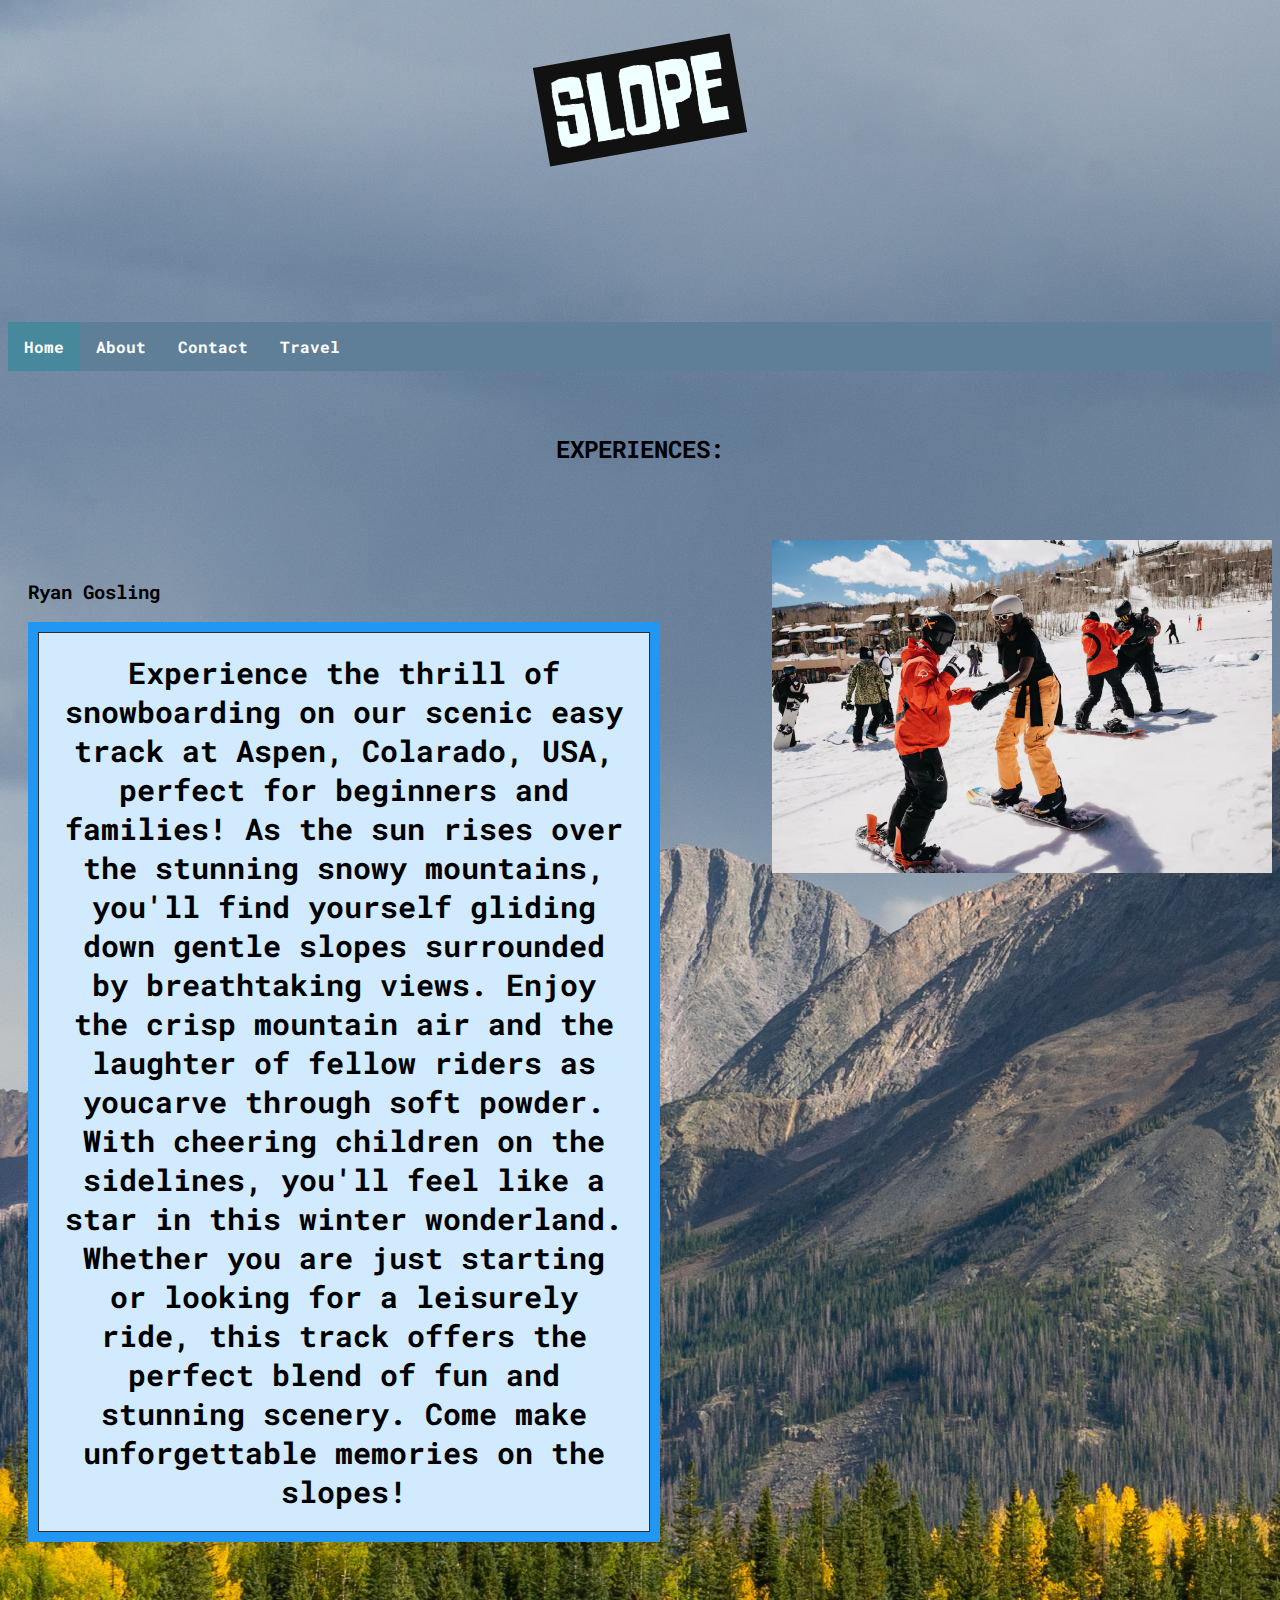
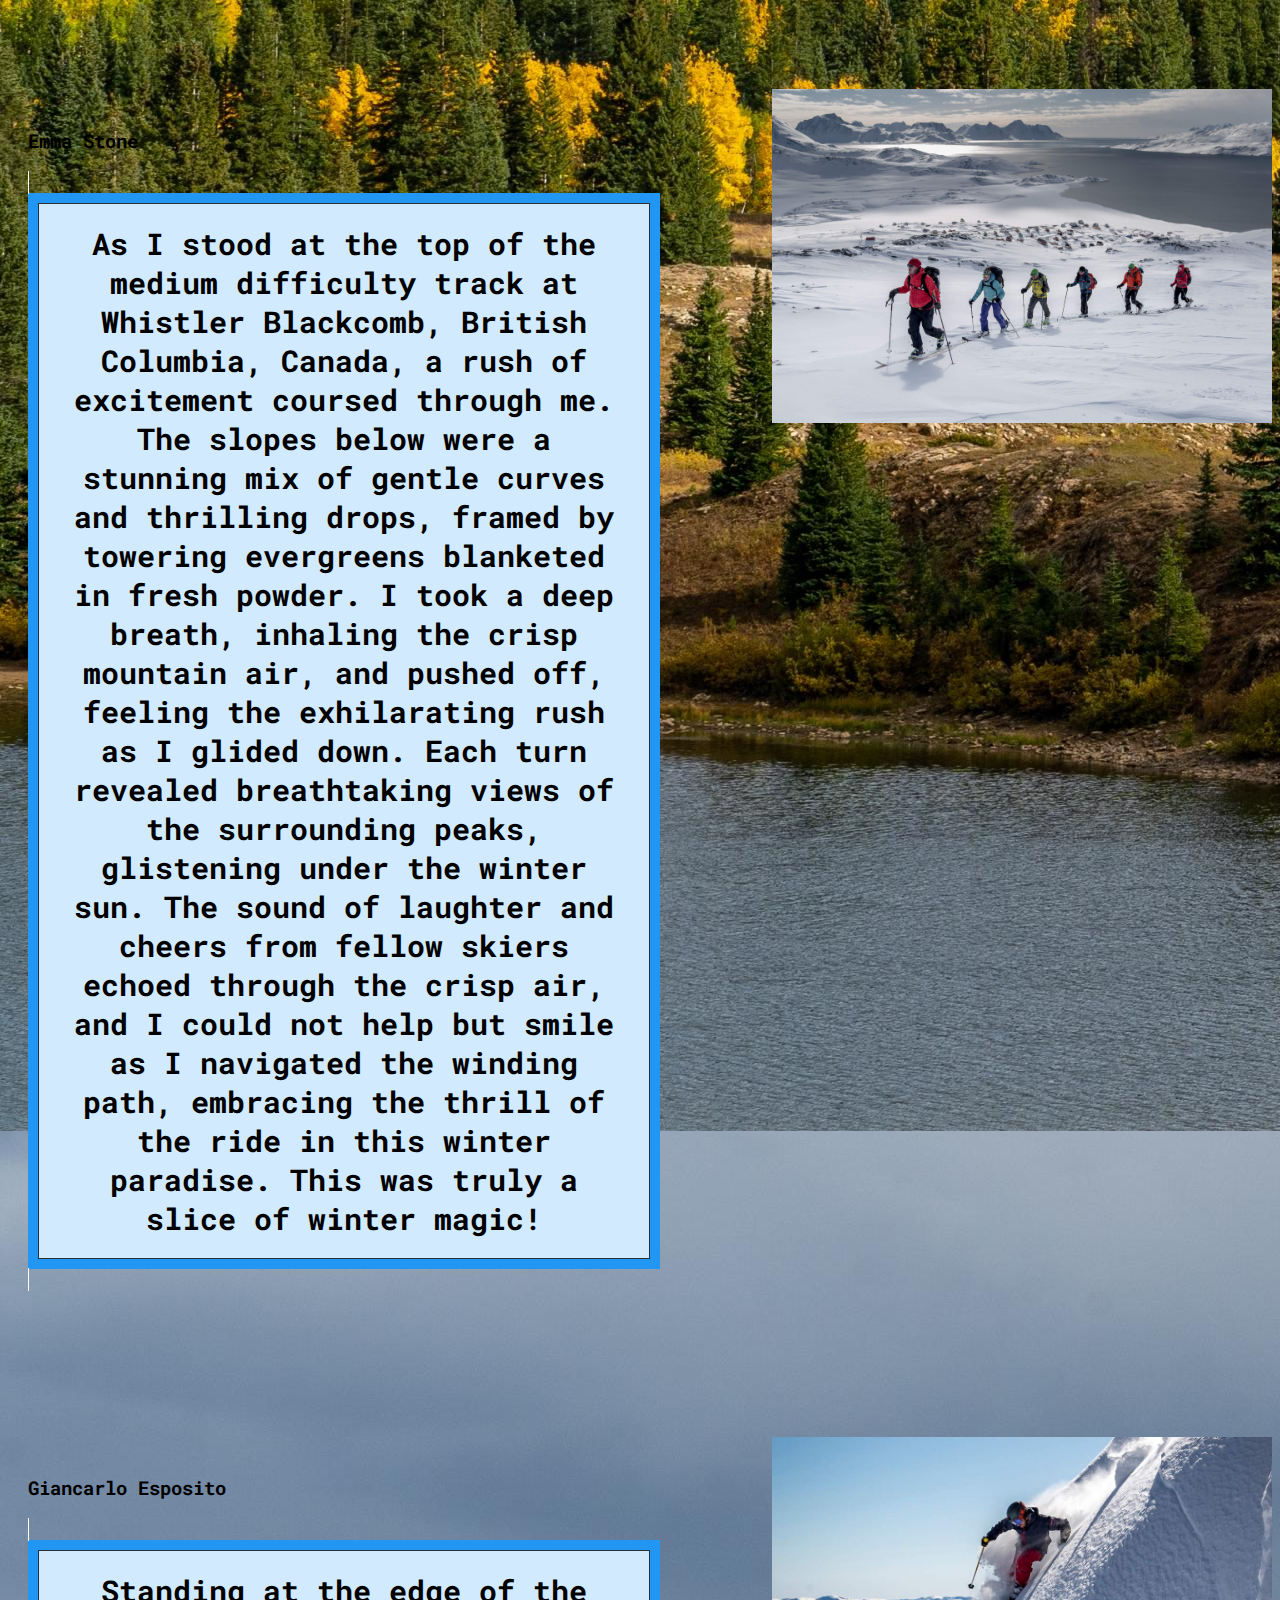
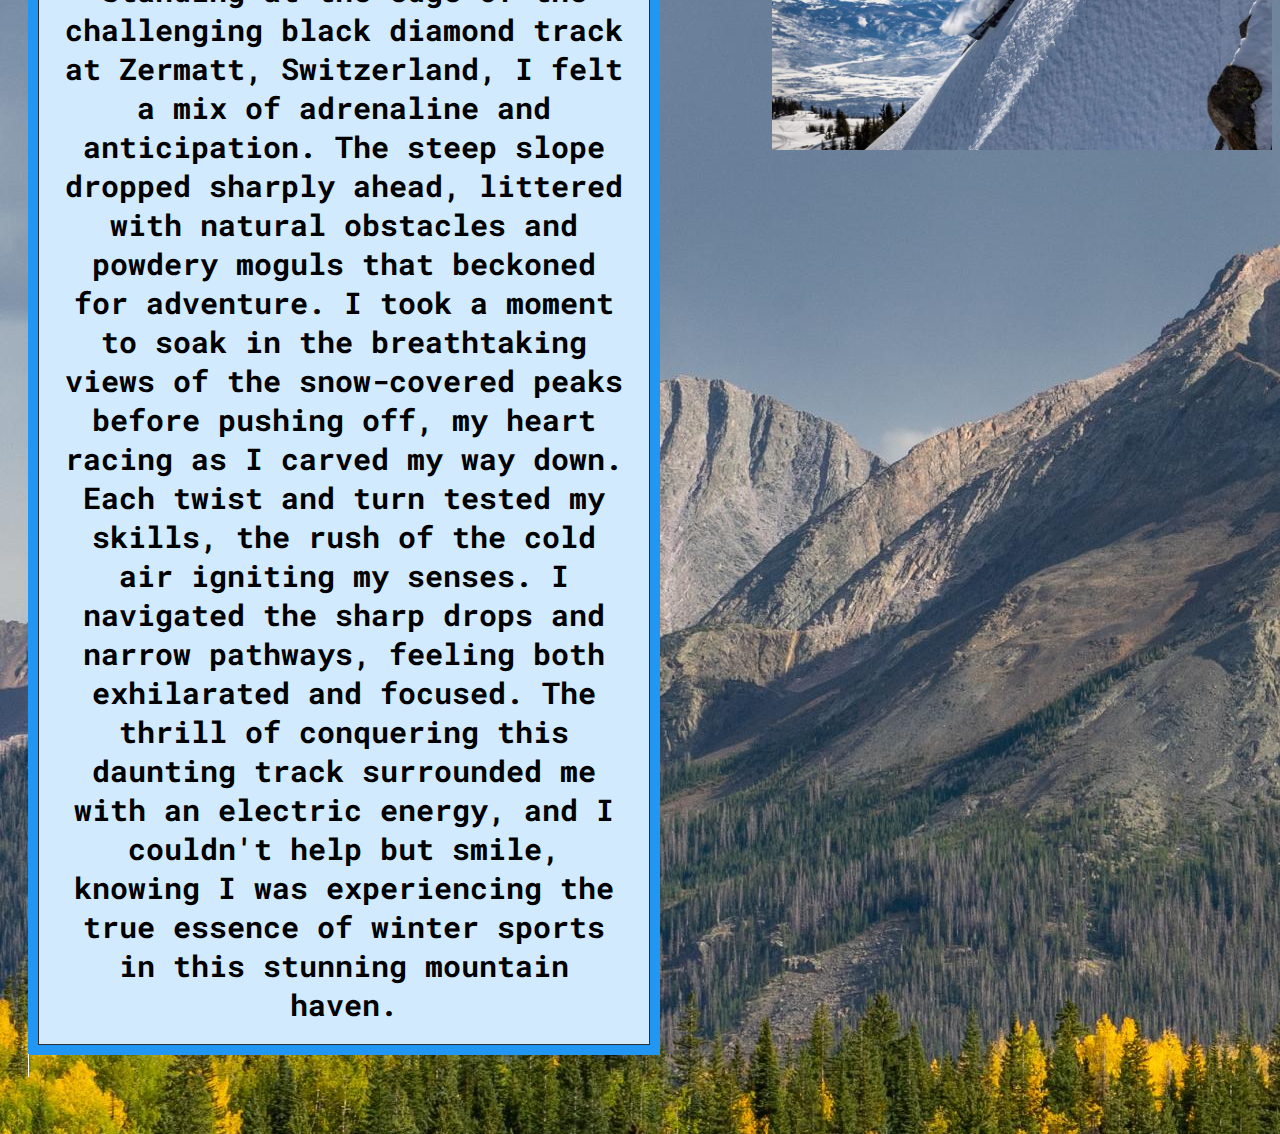
<file: index.html>
<!DOCTYPE html>
<html lang="en">

<head>
	<link rel="preconnect" href="https://fonts.googleapis.com">
	<link rel="preconnect" href="https://fonts.gstatic.com" crossorigin>
	<link href="https://fonts.googleapis.com/css2?family=Roboto+Mono:ital,wght@0,100;0,300&display=swap"
		rel="stylesheet">

	<link rel="stylesheet" href="./CSS/main.css">
	<title>SLOPE.</title>
	<meta charset="utf-8">
	<meta name="viewport" content="device-width,initial-scale=1.0">
	<!-- horizontal nav bar -->
	<style>
		.grid-container {
			display: grid;
			grid-template-columns: auto auto auto;
			background-color: #2196F3;
			padding: 10px;
		}

		.grid-item {
			background-color: rgba(255, 255, 255, 0.8);
			border: 1px solid rgba(0, 0, 0, 0.8);
			padding: 20px;
			font-size: 30px;
			text-align: center;



			#unique-element img {
				transform: rotate(-10deg);
				transition: transform 0.3s ease-in-out;
				
			}

			#unique-element img:hover {
				transform: rotate(-5deg);
				
			}
	</style>
	<header>
		<center>
			<br>
			<br>
			<div id="unique-element">
				<img src="./IMAGES/logowdv2.png" alt="Slope logo" width="200" height="100">
			</div>
			<br>
			<br>
			<br>
		</center>
	</header>

	

</head>

<style>
	ul {
		list-style-type: none;
		margin: 0;
		padding: 0;
		overflow: hidden;
		background-color: #5f7f98;
	}

	li {
		float: left;
	}

	li a {
		display: block;
		color: white;
		text-align: center;
		padding: 14px 16px;
		text-decoration: none;
	}

	li a:hover:not(.active) {
		background-color: #111;
	}


	.active {
		background-color: #04a5aa3f;
	}
</style>


<body>
	<header>
		<center>
			<br>
			<br>
			
			<br>
			<br>
			<br>
		</center>
	</header>

	<ul>
		<li><a class="active" href="index.html"><b>Home</b></a></li>
		<li><a href="./HTML/aboutv2.html"><b>About</b></a></li>
		<li><a href="./HTML/contactv2.html"><b>Contact</b></a></li>
		<li><a href="./HTML/travel.html"><b>Travel</b></a></li>
	</ul>

	<br>
	<br>
	<center>
		<h2><b>EXPERIENCES:</b></h2>
	</center>
	</div>
	<div class="container">
		<img src="./IMAGES/greentrail.jpg" alt="Picture of the level green trail that ryan gosling took" class="image">
		<div class="text">
			<h3><b>Ryan Gosling</b></h3>
			<div class="grid-container">
				<div class="grid-item">Experience the thrill of snowboarding on our scenic easy track at Aspen,
					Colarado, USA, perfect for
					beginners and families! As the sun rises over the stunning snowy mountains,
					you'll find yourself gliding down gentle slopes surrounded by breathtaking views. Enjoy the crisp
					mountain air and the laughter of fellow riders as youcarve through soft powder.
					With cheering children on the sidelines, you'll feel like a star in this winter wonderland. Whether
					you are just starting or looking for a leisurely ride, this track
					offers the perfect blend of fun and stunning scenery. Come make unforgettable memories on the
					slopes!</div>
			</div>
</body>
</div>
</div>

<br>
<br>

<div class="container">
	<img src="./IMAGES/bluetrailv2.jpg" alt="picture of the blue trail that emma stone took" class="image">
	<div class="text">
		<h3><b>Emma Stone</b></h3>
		<p2>
			<div class="grid-container">
				<div class="grid-item">As I stood at the top of the medium difficulty track at Whistler Blackcomb,
					British Columbia,
					Canada, a rush of excitement coursed through me. The slopes below were a stunning mix of
					gentle curves and thrilling drops, framed by towering evergreens blanketed in fresh powder. I took a
					deep breath, inhaling the crisp mountain air, and pushed off,
					feeling the exhilarating rush as I glided down. Each turn revealed breathtaking views of the
					surrounding peaks, glistening under the winter sun. The sound of laughter
					and cheers from fellow skiers echoed through the crisp air,
					and I could not help but smile as I navigated the winding path, embracing the thrill of the ride in
					this winter paradise. This was truly a slice of winter magic!</div>
			</div>

	</div>
</div>

<br>
<br>

<div class="container">
	<img src="./IMAGES/darkbluetrail.jpg" alt="dark blue trail for Giancialo Esposito" class="image">
	<div class="text">
		<h3><b>Giancarlo Esposito</b></h3>
		<p3>

			<div class="grid-container">
				<div class="grid-item">Standing at the edge of the challenging black diamond track at Zermatt,
					Switzerland, I felt a mix of
					adrenaline and anticipation. The steep slope dropped sharply ahead,
					littered with natural obstacles and powdery moguls that beckoned for adventure. I took a moment to
					soak in the breathtaking views of the snow-covered
					peaks before pushing off, my heart racing as I carved my way down. Each twist and turn tested my
					skills, the rush of the cold air igniting my senses.
					I navigated the sharp drops and narrow pathways, feeling both exhilarated and focused. The thrill of
					conquering this daunting track surrounded
					me with an electric energy, and I couldn't help but smile, knowing I was experiencing the true
					essence of winter sports in this stunning mountain haven.</div>

			</div>
	</div>
	</body>

</html>
</file>
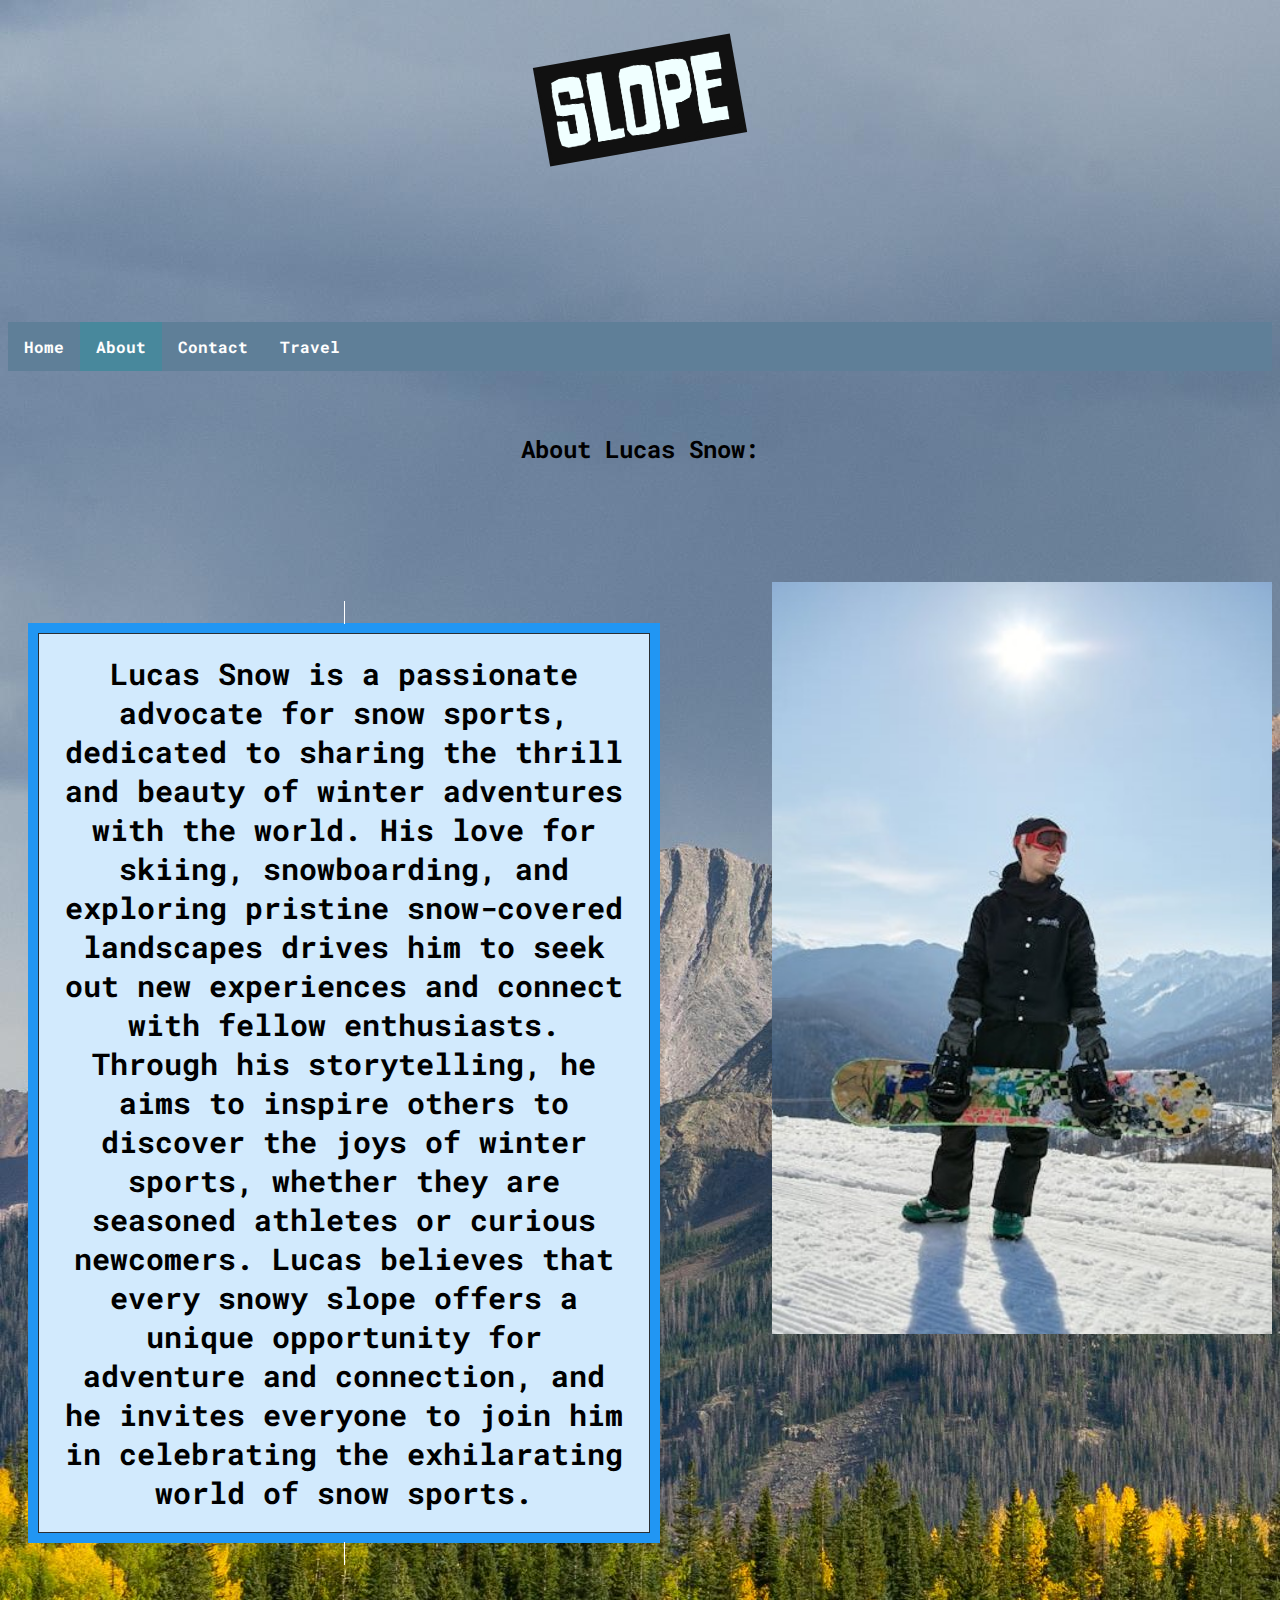
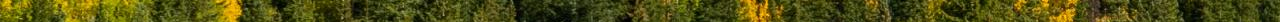
<file: HTML/aboutv2.html>
<!DOCTYPE html>
<html lang="en">

<head>
	<link rel="preconnect" href="https://fonts.googleapis.com">
	<link rel="preconnect" href="https://fonts.gstatic.com" crossorigin>
	<link href="https://fonts.googleapis.com/css2?family=Roboto+Mono:ital,wght@0,100;0,300&display=swap"
		rel="stylesheet">

	<link rel="stylesheet" /*type="text/css" */ href="../CSS/main.css">
	<title>SLOPE.</title>
	<meta charset="utf-8">
	<!-- horizontal nav bar -->
	<style>
		.grid-container {
			display: grid;
			grid-template-columns: auto auto auto;
			background-color: #2196F3;
			padding: 10px;
		}

		.grid-item {
			background-color: rgba(255, 255, 255, 0.8);
			border: 1px solid rgba(0, 0, 0, 0.8);
			padding: 20px;
			font-size: 30px;
			text-align: center;
		}
		

		ul {
			list-style-type: none;
			margin: 0;
			padding: 0;
			overflow: hidden;
			background-color: #5f7f98;
		}

		li {
			float: left;
		}

		li a {
			display: block;
			color: white;
			text-align: center;
			padding: 14px 16px;
			text-decoration: none;
		}

		li a:hover:not(.active) {
			background-color: #111;
		}


		.active {
			background-color: #04a5aa3f;
		}
		#unique-element img {
				transform: rotate(-10deg);
				transition: transform 0.3s ease-in-out;
				
			}

			#unique-element img:hover {
				transform: rotate(-5deg);
				
			}
	</style>
	<header>
		<center>
			<br>
			<br>
			<div id="unique-element">
				<img src="../IMAGES/logowdv2.png" alt="Slope logo" width="200" height="100">
			</div>
			<br>
			<br>
			<br>
		</center>
	</header>

	</style>
</head>

<body>
	<header>
		<center>
			<br>
			<br>
			
			<br>
			<br>
			<br>
			<center 
		</header>


				<ul>
					<li><a href="../index.html"><b>Home</b></a></li>
					<li><a class="active" href="aboutv2.html"><b>About</b></a></li>
					<li><a href="contactv2.html"><b>Contact</b></a></li>
					<li><a href="travel.html"><b>Travel</b></a></li>
				</ul>

				<br>
				<br>

				<center>
					<h2><b>About Lucas Snow:</b></h2>
				</center>

				<br>
				<br>

				<div class="container">
					<img src="../IMAGES/Lucas_snow.jpeg" alt="Picture of Lucas snow" class="image" width="300"
						length="500">
					<div class="text">
						<p1>
							<div class="grid-container">
								<div class="grid-item">Lucas Snow is a passionate advocate for snow sports, dedicated to sharing the thrill and
							beauty of winter adventures with the world. His love for skiing, snowboarding,
							and exploring pristine snow-covered landscapes drives him to seek out new experiences and
							connect with fellow enthusiasts. Through his storytelling, he aims to inspire others
							to discover the joys of winter sports, whether they are seasoned athletes or curious
							newcomers. Lucas believes that every snowy slope offers a
							unique opportunity for adventure and connection, and he invites everyone to join him in
							celebrating the exhilarating world of snow sports.</div>
						</p1>
					</div>
				</div>
</body>

</html>
</file>
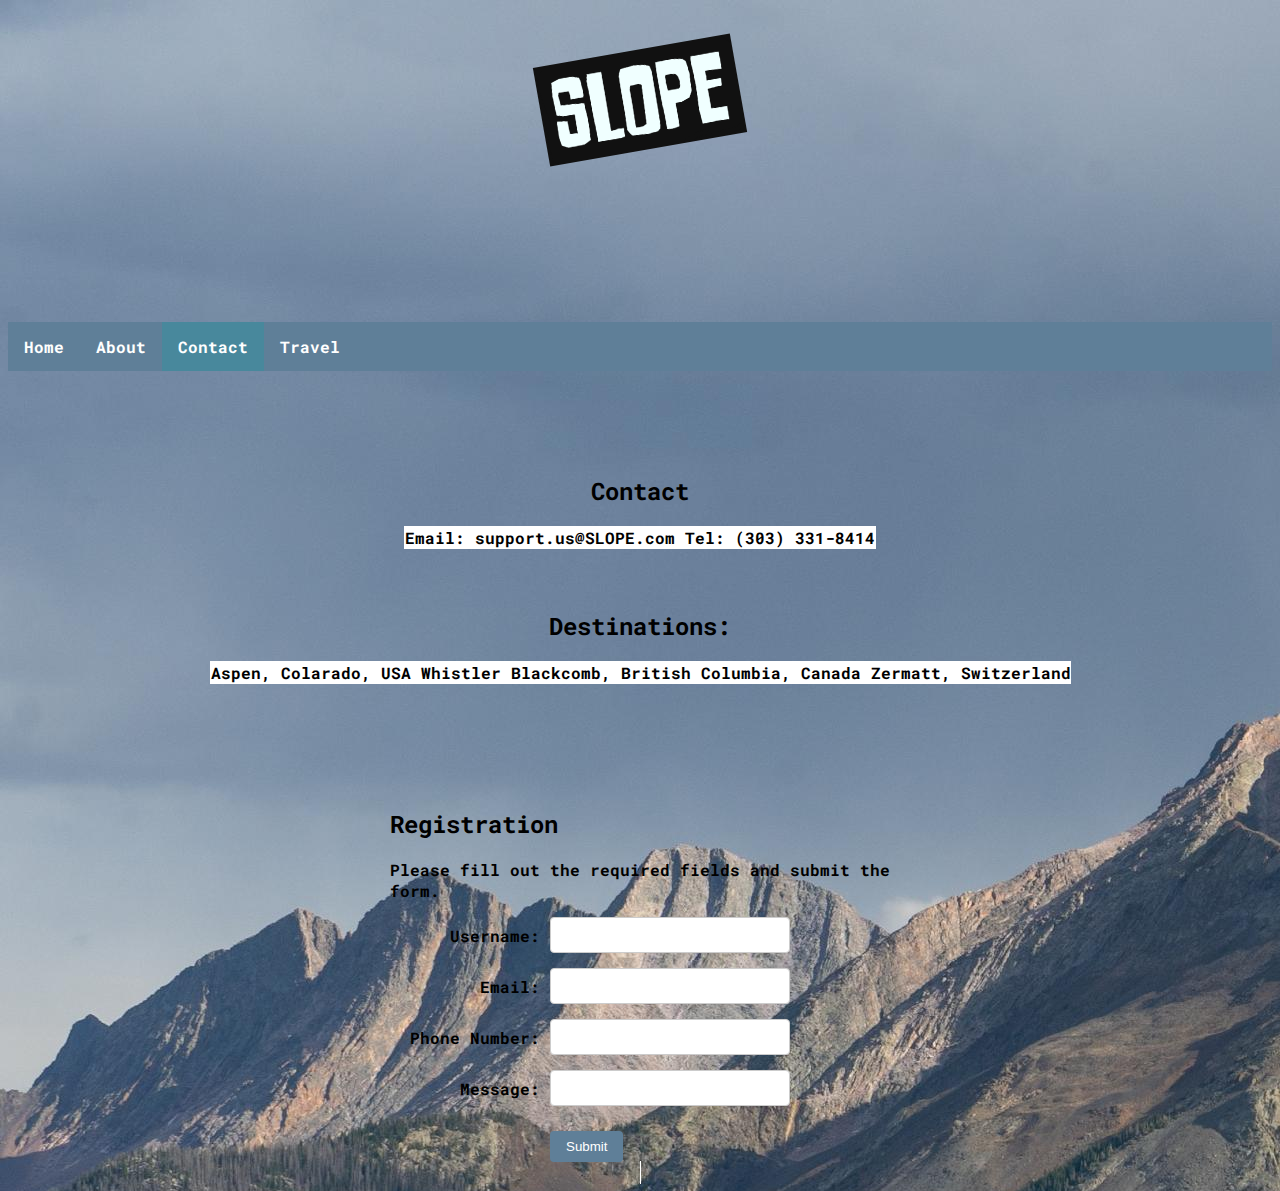
<file: HTML/contactv2.html>
<!DOCTYPE html>
<html lang="en">

<head>
	<link rel="preconnect" href="https://fonts.googleapis.com">
	<link rel="preconnect" href="https://fonts.gstatic.com" crossorigin>
	<link href="https://fonts.googleapis.com/css2?family=Roboto+Mono:ital,wght@0,100;0,300&display=swap"
		rel="stylesheet">

	<link rel="stylesheet" type="text/css" href="../CSS/main.css">
	<title>SLOPE.contact</title>
	<meta charset="utf-8">
	<!-- horizontal nav bar -->
	<style>
		.form-container {
			max-width: 500px;
			margin: 0 auto;
			text-align: left;
		}

		.form-group {
			display: flex;
			align-items: center;
			margin-bottom: 15px;
		}

		.form-group label {
			flex: 0 0 150px;
			font-weight: bold;
			text-align: right;
			margin-right: 10px;
		}

		.form-group input {
			flex: 1;
			padding: 8px;
			font-size: 1rem;
			border: 1px solid #ccc;
			border-radius: 4px;
		}

		.form-container input[type="submit"] {
			margin-left: 160px;
			/* Align the button with the input fields */
			padding: 8px 16px;
			background-color: #5f7f98;
			color: white;
			border: none;
			border-radius: 4px;
			cursor: pointer;
		}

		.form-container input[type="submit"]:hover {
			background-color: #4e6b82;
		}

		ul {
			list-style-type: none;
			margin: 0;
			padding: 0;
			overflow: hidden;
			background-color: #5f7f98;
		}

		li {
			float: left;
		}

		li a {
			display: block;
			color: white;
			text-align: center;
			padding: 14px 16px;
			text-decoration: none;
		}

		li a:hover:not(.active) {
			background-color: #111;
		}


		.active {
			background-color: #04a5aa3f;
		}

		#unique-element img {
			transform: rotate(-10deg);

			transition: transform 0.3s ease-in-out;

		}

		#unique-element img:hover {
			transform: rotate(-5deg);

		}
	</style>
	<header>
		<center>
			<br>
			<br>
			<div id="unique-element">
				<img src="../IMAGES/logowdv2.png" alt="Slope logo" width="200" height="100">
			</div>
			<br>
			<br>
			<br>
		</center>
		</style>
</head>

<body>
	<header>
		<center>
			<br>
			<br>
			<br>
			<br>
			<br>
		</center>
	</header>


	<ul>
		<li><a href="../index.html"><b>Home</b></a></li>
		<li><a href="aboutv2.html"><b>About</b></a></li>
		<li><a class="active" href="contactv2.html"><b>Contact</b></a></li>
		<li><a href="travel.html"><b>Travel</b></a></li>
	</ul>


</body>
<div id="main">
	<br>
	<br>
	<br>
	<br>
	<center>
		<h2>Contact</h2>
		<p1>

			<b>Email:</b> support.us@SLOPE.com
			<b>Tel:</b> (303) 331-8414 <br>

		</p1>
		<br>
		<br>
		<h2>
			Destinations:</h2>
		<p1> Aspen, Colarado, USA Whistler Blackcomb, British Columbia, Canada Zermatt, Switzerland
			<br>
			<br>
			<br>
			<br>
			<br>
			<br>
			</h2>
			<div class="form-container" role="form" aria-labelledby="registration-title"
				aria-describedby="registration-instructions">
				<h2 id="registration-title">Registration</h2>
				<p id="registration-instructions">Please fill out the required fields and submit the form.</p>

				<form name="myForm" id="registrationForm" method="post" novalidate>
					<div class="form-group">
						<label for="username">Username:</label>
						<input type="text" id="username" name="username" aria-required="true"
							aria-describedby="username-error">
						<span id="username-error" class="error" aria-live="polite"></span>
					</div>

					<div class="form-group">
						<label for="email">Email:</label>
						<input type="email" id="email" name="email" aria-required="true" aria-describedby="email-error">
						<span id="email-error" class="error" aria-live="polite"></span>
					</div>

					<div class="form-group">
						<label for="phone">Phone Number:</label>
						<input type="tel" id="phone" name="phone" aria-required="true" aria-describedby="phone-error">
						<span id="phone-error" class="error" aria-live="polite"></span>
					</div>

					<div class="form-group">
						<label for="message">Message:</label>
						<input type="text" id="message" name="message" aria-describedby="message-error">
						<span id="message-error" class="error" aria-live="polite"></span>
					</div>

					<input type="submit" value="Submit">
				</form>
			</div>



		</p1>
		<script src="../Javascript/script.js"></script>
</div>

</body>

</html>
</file>
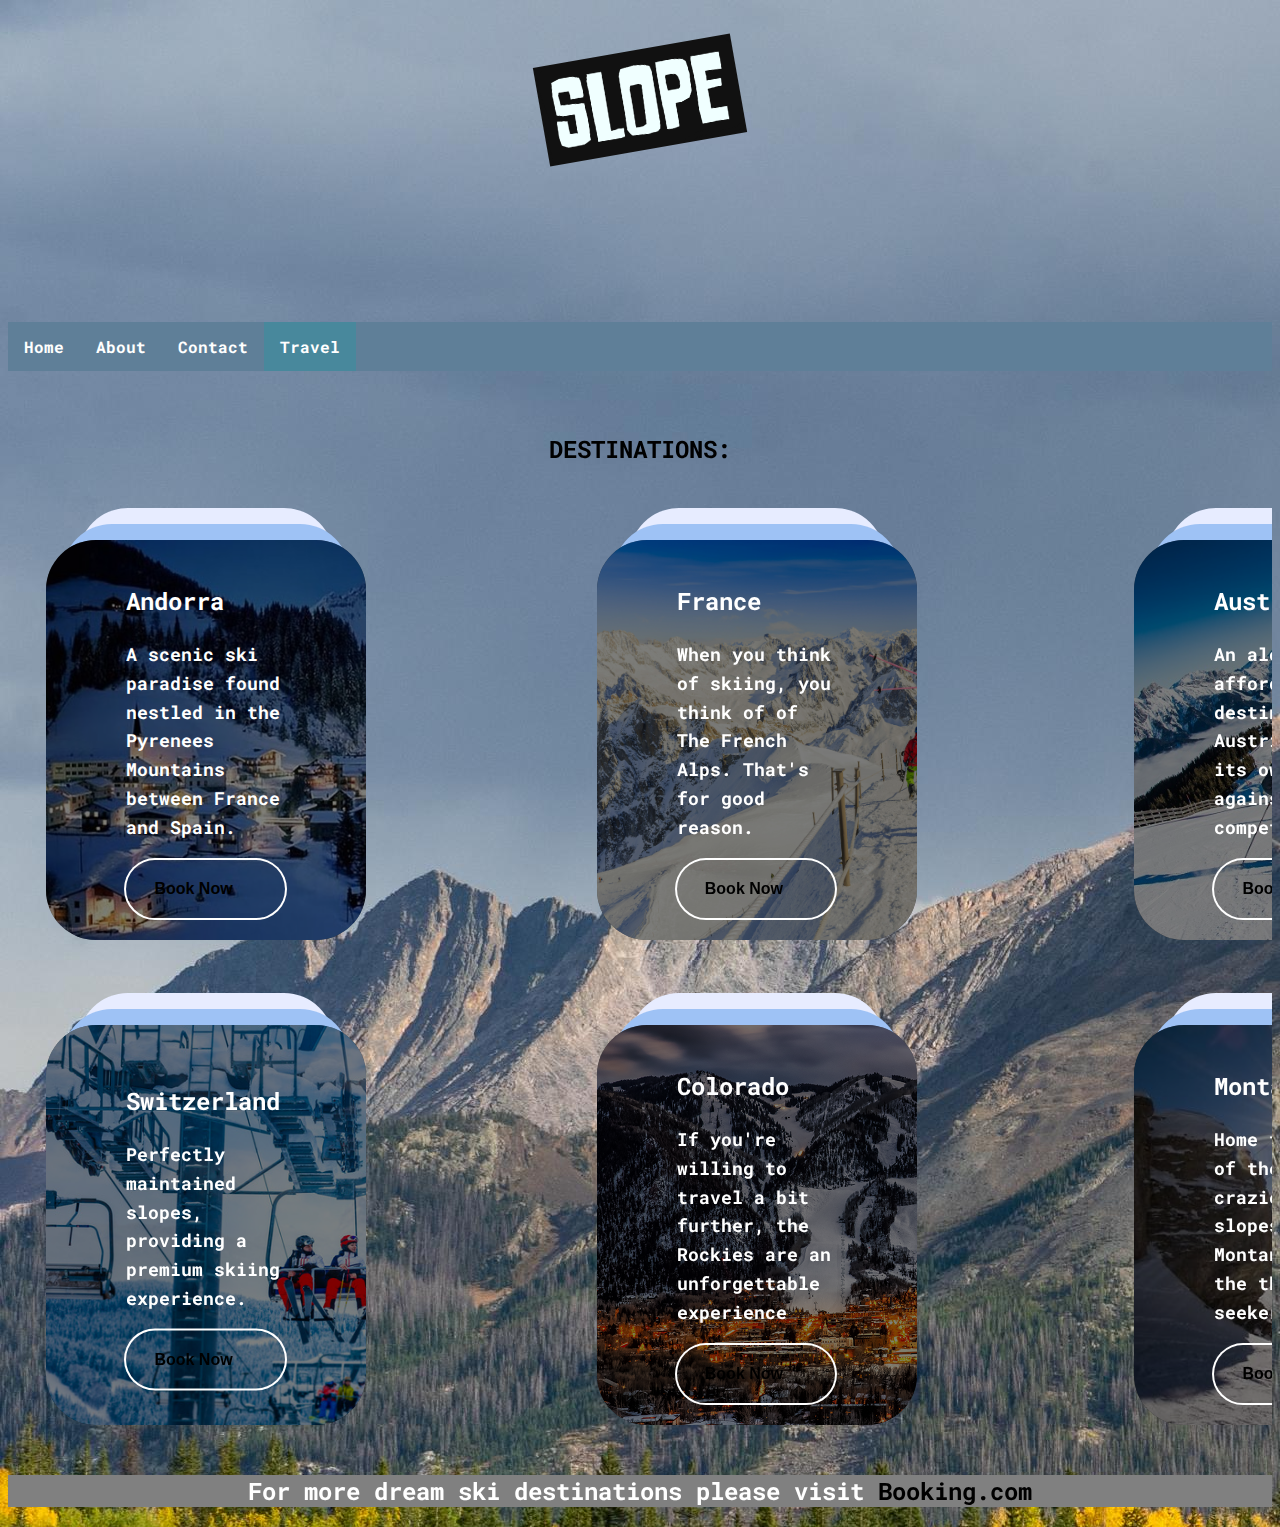
<file: HTML/travel.html>
<!DOCTYPE html>
<html lang="en">

<head>
	<link rel="preconnect" href="https://fonts.googleapis.com">
	<link rel="preconnect" href="https://fonts.gstatic.com" crossorigin>
	<link href="https://fonts.googleapis.com/css2?family=Roboto+Mono:ital,wght@0,100;0,300&display=swap"
		rel="stylesheet">

	<link rel="stylesheet" href="../CSS/main.css">
	<title>SLOPE.travel</title>
	<meta charset="utf-8">
	<meta name="viewport" content="device-width,initial-scale=1.0">
	<!-- horizontal nav bar -->
	<style>
		ul {
			list-style-type: none;
			margin: 0;
			padding: 0;
			overflow: hidden;
			background-color: #5f7f98;
		}

		li {
			float: left;
		}

		li a {
			display: block;
			color: white;
			text-align: center;
			padding: 14px 16px;
			text-decoration: none;
		}

		li a:hover:not(.active) {
			background-color: #111;
		}


		.active {
			background-color: #04a5aa3f;
		}

		.container {
			display: flex;
			align-items: center;
		}

		.container img {
			margin-right: 10px;
		}

		.container2 {
			display: flex;
			align-items: center;
		}

		.container2 img {
			margin-right: 10px;
		}
		#unique-element img {
			transform: rotate(-10deg);
			transition: transform 0.3s ease-in-out;
	
		}

		#unique-element img:hover {
			transform: rotate(-5deg);

		}
	</style>
	<header>
		<center>
			<br>
			<br>
			<div id="unique-element">
				<img src="../IMAGES/logowdv2.png" alt="Slope logo" width="200" height="100">
			</div>
			<br>
			<br>
			<br>
		</center>
	</style>
</head>

<body>
	<header>
		<center>
			<br>
			<br>
			<br>
			<br>
			<br>
		</center>
	</header>

	<ul>
		<li><a href="../index.html"><b>Home</b></a></li>
		<li><a href="aboutv2.html"><b>About</b></a></li>
		<li><a href="contactv2.html"><b>Contact</b></a></li>
		<li><a class="active" href="travel.html"><b>Travel</b></a></li>
	</ul>

	<br>
	<br>
	<center>
		<h2><b>DESTINATIONS:</b></h2>
	</center>
	<div class="container">
		<div id="card1">
			<div class="card">
				<div class="content">
					<svg fill="currentColor" viewBox="0 0 24 24" xmlns="http://www.w3.org/2000/svg">
					</svg>
					<img src="../IMAGES/andorra.jpg"alt="Andorra" class="cardimage">
					<div id="holidaytext">
						<h2>Andorra</h2>


						<p class="para">
							A scenic ski paradise found nestled in the Pyrenees Mountains between France and Spain.
						</p>
						<button class="animated-button">
							<svg viewBox="0 0 24 24" class="arr-2" xmlns="http://www.w3.org/2000/svg">
								<path
									d="M16.1716 10.9999L10.8076 5.63589L12.2218 4.22168L20 11.9999L12.2218 19.778L10.8076 18.3638L16.1716 12.9999H4V10.9999H16.1716Z">
								</path>
							</svg>
							<span class="text2"><a href="https://www.booking.com/country/ad.html?aid=1610684;label=ad-bj5nFz*KU6aLy
								nboXwffzgS553225863265:pl:ta:p1:p2:ac:ap:neg:fi:tikwd-5690537188:lp1007850:li:dec:dm:ppccp=UmFuZG9tS
								VYkc2RlIyh9YfqnDqqG8nt10AsofPfvtt0;ws=&gclid=CjwKCAiAxea5BhBeEiwAh4t5K26QI-7BFT
								4ZPPeXPf1beP0a-jOPurxAIH7RwE1bh8ksaZko6qgD3hoC3_8QAvD_BwE"><b>Book Now</b></a></span>
							<span class="circle"></span>
							<svg viewBox="0 0 24 24" class="arr-1" xmlns="http://www.w3.org/2000/svg">
								<path
									d="M16.1716 10.9999L10.8076 5.63589L12.2218 4.22168L20 11.9999L12.2218 19.778L10.8076 18.3638L16.1716 12.9999H4V10.9999H16.1716Z">
								</path>
							</svg>
						</button>
						  
					</div>
				</div>
			</div>
		</div>

		<div id="card2">
			<div class="card">
				<div class="content">
					<svg fill="currentColor" viewBox="0 0 24 24" xmlns="http://www.w3.org/2000/svg">
					</svg>
					<img src="../IMAGES/alps.jpg"alt="Alps" class="cardimage">
					<div id="holidaytext">
						<h2>France</h2>


						<p class="para">
							When you think of skiing, you think of of The French Alps. That's for good reason.
						</p>
						<button class="animated-button">
							<svg viewBox="0 0 24 24" class="arr-2" xmlns="http://www.w3.org/2000/svg">
								<path
									d="M16.1716 10.9999L10.8076 5.63589L12.2218 4.22168L20 11.9999L12.2218 19.778L10.8076 18.3638L16.1716 12.9999H4V10.9999H16.1716Z">
								</path>
							</svg>
							<span class="text2"><a href="https://www.booking.com/region/fr/alpes.en
								-gb.html?aid=356980&label=gog235jc-1DCAYoTUIFYWxwZXNIM1gDaGmIAQGYAQm4ARfIAQzY
								AQPoAQGIAgGoAgO4AviI6LkGwAIB0gIkMzlhZDA2Y2QtYTUxMi00NmU2LTkxN2QtMDcy
								MWYyZTlhMGJl2AIE4AIB&sid=cba122f195a237d88e8cd280c124dd0e&keep_landing=1&"><b>Book Now</b></a></span>
							<span class="circle"></span>
							<svg viewBox="0 0 24 24" class="arr-1" xmlns="http://www.w3.org/2000/svg">
								<path
									d="M16.1716 10.9999L10.8076 5.63589L12.2218 4.22168L20 11.9999L12.2218 19.778L10.8076 18.3638L16.1716 12.9999H4V10.9999H16.1716Z">
								</path>
							</svg>
						</button>
						  
					</div>
				</div>
			</div>
		</div>

		<div id="card3">
			<div class="card">
				<div class="content">
					<svg fill="currentColor" viewBox="0 0 24 24" xmlns="http://www.w3.org/2000/svg">
					</svg>
					<img src="../IMAGES/austria.jpg"alt="Andorra" class="cardimage">
					<div id="holidaytext">
						<h2>Austria</h2>


						<p class="para">
							An alot more affordable destination. Austria holds its own against the competition.
						</p>
						<button class="animated-button">
							<svg viewBox="0 0 24 24" class="arr-2" xmlns="http://www.w3.org/2000/svg">
								<path
									d="M16.1716 10.9999L10.8076 5.63589L12.2218 4.22168L20 11.9999L12.2218 19.778L10.8076 18.3638L16.1716 12.9999H4V10.9999H16.1716Z">
								</path>
							</svg>
							<span class="text2"><a href="https://www.booking.com/country/ad.html?aid=1610684;label=ad-bj5nFz*KU6aLy
								nboXwffzgS553225863265:pl:ta:p1:p2:ac:ap:neg:fi:tikwd-5690537188:lp1007850:li:dec:dm:ppccp=UmFuZG9tS
								VYkc2RlIyh9YfqnDqqG8nt10AsofPfvtt0;ws=&gclid=CjwKCAiAxea5BhBeEiwAh4t5K26QI-7BFT
								4ZPPeXPf1beP0a-jOPurxAIH7RwE1bh8ksaZko6qgD3hoC3_8QAvD_BwE"><b>Book Now</b></a></span>
							<span class="circle"></span>
							<svg viewBox="0 0 24 24" class="arr-1" xmlns="http://www.w3.org/2000/svg">
								<path
									d="M16.1716 10.9999L10.8076 5.63589L12.2218 4.22168L20 11.9999L12.2218 19.778L10.8076 18.3638L16.1716 12.9999H4V10.9999H16.1716Z">
								</path>
							</svg>
						</button>
						  
					</div>
				</div>
			</div>
		</div>



	</div>

	<div class="container2">
		<div id="card4">
			<div class="card">
				<div class="content">
					<svg fill="currentColor" viewBox="0 0 24 24" xmlns="http://www.w3.org/2000/svg">
					</svg>
					<img src="../IMAGES/switzerland.jpg"alt="Andorra" class="cardimage">
					<div id="holidaytext">
						<h2>Switzerland</h2>


						<p class="para">
							Perfectly maintained slopes, providing a premium skiing experience.
						</p>
						<button class="animated-button">
							<svg viewBox="0 0 24 24" class="arr-2" xmlns="http://www.w3.org/2000/svg">
								<path
									d="M16.1716 10.9999L10.8076 5.63589L12.2218 4.22168L20 11.9999L12.2218 19.778L10.8076 18.3638L16.1716 12.9999H4V10.9999H16.1716Z">
								</path>
							</svg>
							<span class="text2"><a href="https://www.booking.com/ski/country/ch.en-gb.html?aid=1861276&label=ch-q3A
								R7MTOnRylelQM_W1esQS630915681543%3Apl%3Ata%3Ap1%3Ap2%3Aac%3Aap%3Aneg%3A
								fi%3Atikwd-1224369995905%3Alp1007850%3Ali%3Adec%3Adm&gclid=CjwKCAiAxea5BhB
								eEiwAh4t5K9fsFsZJAwg-PTRNuvE9j6bXY2gkPWwlw8Q85V_dzUuQDTAuvjjtUhoC8MAQAv
								D_BwE&keep_landing=1&sid=cba122f195a237d88e8cd280c124dd0e"><b>Book Now</b></a></span>
							<span class="circle"></span>
							<svg viewBox="0 0 24 24" class="arr-1" xmlns="http://www.w3.org/2000/svg">
								<path
									d="M16.1716 10.9999L10.8076 5.63589L12.2218 4.22168L20 11.9999L12.2218 19.778L10.8076 18.3638L16.1716 12.9999H4V10.9999H16.1716Z">
								</path>
							</svg>
						</button>
						  
					</div>
				</div>
			</div>
		</div>

		<div id="card5">
			<div class="card">
				<div class="content">
					<svg fill="currentColor" viewBox="0 0 24 24" xmlns="http://www.w3.org/2000/svg">
					</svg>
					<img src="../IMAGES/colorado.jpg"alt="Andorra" class="cardimage">
					<div id="holidaytext">
						<h2>Colorado</h2>


						<p class="para">
							If you're willing to travel a bit further, the Rockies are an unforgettable experience
						</p>
						<button class="animated-button">
							<svg viewBox="0 0 24 24" class="arr-2" xmlns="http://www.w3.org/2000/svg">
								<path
									d="M16.1716 10.9999L10.8076 5.63589L12.2218 4.22168L20 11.9999L12.2218 19.778L10.8076 18.3638L16.1716 12.9999H4V10.9999H16.1716Z">
								</path>
							</svg>
							<span class="text2"><a href="https://www.booking.com/ski/region/us/colorado.en-gb.html?aid=1861276&label=col
								orado-W55E0BlSvViDqX4tlJVAagS631033867601%3Apl%3Ata%3Ap1%3Ap2%3Aac%3Aap%3Aneg%3Afi%3A
								tikwd-1221427305027%3Alp1007850%3Ali%3Adec%3Adm&gclid=CjwKCAiAxea5BhBeEiwAh4t5K1
								diZBJ67eXCGKGsjh2_r7yMuvPU7o_MDbY3hbkIkEOoGHW61iJdchoCEtgQAvD_BwE&
								keep_landing=1&sid=cba122f195a237d88e8cd280c124dd0e"><b>Book Now</b></a></span>
							<span class="circle"></span>
							<svg viewBox="0 0 24 24" class="arr-1" xmlns="http://www.w3.org/2000/svg">
								<path
									d="M16.1716 10.9999L10.8076 5.63589L12.2218 4.22168L20 11.9999L12.2218 19.778L10.8076 18.3638L16.1716 12.9999H4V10.9999H16.1716Z">
								</path>
							</svg>
						</button>
						  
					</div>
				</div>
			</div>
		</div>

		<div id="card6">
			<div class="card">
				<div class="content">
					<svg fill="currentColor" viewBox="0 0 24 24" xmlns="http://www.w3.org/2000/svg">
					</svg>
					<img src="../IMAGES/montana.jpg"alt="Andorra" class="cardimage">
					<div id="holidaytext">
						<h2>Montana</h2>


						<p class="para">
							Home to some of the craziest slopes. Montana is for the thrill seekers.
						</p>
						<button class="animated-button">
							<svg viewBox="0 0 24 24" class="arr-2" xmlns="http://www.w3.org/2000/svg">
								<path
									d="M16.1716 10.9999L10.8076 5.63589L12.2218 4.22168L20 11.9999L12.2218 19.778L10.8076 18.3638L16.1716 12.9999H4V10.9999H16.1716Z">
								</path>
							</svg>
							<span class="text2"><a href="https://www.booking.com/ski/region/us/montana-state.en-gb.html?aid=1861276&label=mo
								ntana-state-kEXQBEZMtX8mCSTiio92zwS631033867871%3Apl%3Ata%3Ap1%3Ap2%3Aac%3Aap%3Aneg%3Afi%3Atik
								wd-1646527732501%3Alp1007850%3Ali%3Adec%3Adm&gclid=CjwKCAiAxea5BhBeEiwAh4t5K1i4ffUj
								rLr-yTRX39NdoTClXY38dIw5-B-xx0T-8Q9wR-7Tbr_5_BoCCS4QAvD_BwE&keep_landing=1&sid=cba122f195a237d88e8cd280c124dd0e"><b>Book Now</b></a></span>
							<span class="circle"></span>
							<svg viewBox="0 0 24 24" class="arr-1" xmlns="http://www.w3.org/2000/svg">
								<path
									d="M16.1716 10.9999L10.8076 5.63589L12.2218 4.22168L20 11.9999L12.2218 19.778L10.8076 18.3638L16.1716 12.9999H4V10.9999H16.1716Z">
								</path>
							</svg>
						</button>
						  
					</div>
				</div>
			</div>
		</div>



	</div>
	<footer>
		<center>
			<div id="footertext">
			<h2><b>For more dream ski destinations please visit <a
						href="https://www.booking.com/ski/index.en-gb.html?aid=397594&label=gog235jc-1DCAEY9QcoggI46AdIM1gDaGmIAQGYAQm4ARfIAQzYAQPoAQGIA
				gGoAgO4AsyQ47kGwAIB0gIkNjRlM2I4Y2YtMzYwOS00NjM2LTllNWQtZWYxMmJlYjI3MWM32AIE4AIB&sid=cba122f195a237d88e8cd280c124dd0e&keep_landing=1&sb_price_type=total&"><b>Booking.com</b></a></b>
			</h2>
			</div>
		</center>
	</footer>

</body>

</html>
</file>
<file: CSS/main.css>
body {
  font-family: 'Roboto Mono', monospace;
  font-weight: 999;
  background-image: url("../IMAGES/corange.jpg");
  background-color: #f0ffff;
}

#unique-element img {
  transform: rotate(-10deg);
  transition: transform 0.3s ease-in-out;
}

p1 {
  color: green border: 2px solid black;
  padding: 1px;
  background-color: white
}


a {
  color: black;
  text-decoration: none;
}

a:hover {
  color: orange;
  text-decoration: underline;
}


p2 {
  color: blue border: 2px solid black;
  padding: 1px;
  background-color: white
}

p3 {
  color: darkblue border: 2px solid black;
  padding: 1px;
  background-color: white
}


<style>
.form-container {
    display: flex;
    flex-direction: column;
    align-items: center;
    margin-top: 20px;
}

.form-group {
    display: flex;
    justify-content: flex-start;
    align-items: center;
    width: 100%;
    max-width: 400px;
    margin-bottom: 15px;
}

.form-group label {
    flex: 1;
    text-align: right;
    margin-right: 10px;
    font-weight: bold;
}

.form-group input[type="text"] {
    flex: 2;
    padding: 8px;
    border: 1px solid #ccc;
    border-radius: 4px;
}

.form-container input[type="submit"] {
    padding: 10px 20px;
    background-color: #5f7f98;
    color: white;
    border: none;
    border-radius: 4px;
    cursor: pointer;
    margin-top: 10px;
}

.form-container input[type="submit"]:hover {
    background-color: #04a5aa;
}
</style>


</style>h1 {
  color: navy;
  margin-left: 20px
}

.container {
  overflow: hidden;
  padding-top: 55px;
  padding-bottom: 30px;
}

.container2 {
  overflow: auto;
  padding-top: 55px;
  padding-bottom: 30px;
}

.image {
  float: right;
  width: 500px;
  height: auto;
}

.text {
  float: left;
  width: 50%;
  padding: 20px;
}

.card {
  position: relative;
  display: flex;
  align-items: center;
  justify-content: center;
  width: 320px;
  border-radius: 24px;
  line-height: 1.6;
  transition: all 0.48s cubic-bezier(0.23, 1, 0.32, 1);
}

.content {
  display: flex;
  flex-direction: column;
  align-items: flex-start;
  gap: 0px;
  padding: 0px;
  border-radius: 50px;
  color: #ffffff;
  overflow: hidden;
  background: #000000;
  transition: all 0.48s cubic-bezier(0.23, 1, 0.32, 1);
}

.content::before {
  position: absolute;
  content: "";
  top: -4%;
  left: 50%;
  width: 90%;
  height: 90%;
  transform: translate(-50%);
  background: #9ec2f5;
  z-index: -1;
  transform-origin: bottom;

  border-radius: inherit;
  transition: all 0.48s cubic-bezier(0.23, 1, 0.32, 1);
}

.content::after {
  position: absolute;
  content: "";
  top: -8%;
  left: 50%;
  width: 80%;
  height: 80%;
  transform: translate(-50%);
  background: #e7ecff;
  z-index: -2;
  transform-origin: bottom;
  border-radius: inherit;
  transition: all 0.48s cubic-bezier(0.23, 1, 0.32, 1);
}

.content svg {
  width: 48px;
  height: 0px;
}

.content .para {
  z-index: 1;
  opacity: 1;
  font-size: 18px;
  transition: all 0.48s cubic-bezier(0.23, 1, 0.32, 1);
}

.content .link {
  z-index: 1;
  color: #fea000;
  text-decoration: none;
  font-family: inherit;
  font-size: 16px;
  transition: all 0.48s cubic-bezier(0.23, 1, 0.32, 1);
}

.content .link:hover {
  text-decoration: underline;
}

.card:hover {
  transform: translate(0px, -16px);
}

.card:hover .content::before {
  rotate: -8deg;
  top: 0;
  width: 100%;
  height: 100%;
}

.card:hover .content::after {
  rotate: 8deg;
  top: 0;
  width: 100%;
  height: 100%;
}

#card1 {
  padding-left: 3vw;

}

#card2 {
  padding-left: 18vw;

}

#card3 {
  padding-left: 17vw;
}

#card4 {
  padding-left: 3vw;

}

#card5 {
  padding-left: 18vw;

}

#card6 {
  padding-left: 17vw;
}

#holidaytext {
  position: absolute;
  top: 50%;
  left: 50%;
  transform: translate(-50%, -50%);
}

.cardimage {
  transform: rotate(0deg);
  position: relative;
  float: left;
  height: 400px;
  opacity: 0.5;
}

.animated-button {
  position: relative;
  display: flex;
  align-items: center;
  gap: 4px;
  padding: 16px 36px;
  border: 4px solid;
  border-color: transparent;
  font-size: 16px;
  background-color: inherit;
  border-radius: 100px;
  font-weight: 600;
  color: rgb(255, 255, 255);
  box-shadow: 0 0 0 2px rgb(255, 255, 255);
  cursor: pointer;
  overflow: hidden;
  transition: all 0.6s cubic-bezier(0.23, 1, 0.32, 1);
}

.animated-button svg {
  position: absolute;
  width: 24px;
  fill: rgb(255, 255, 255);
  z-index: 9;
  transition: all 0.8s cubic-bezier(0.23, 1, 0.32, 1);
}

.animated-button .arr-1 {
  right: 16px;
}

.animated-button .arr-2 {
  left: -25%;
}

.animated-button .circle {
  position: absolute;
  top: 50%;
  left: 50%;
  transform: translate(-50%, -50%);
  width: 20px;
  height: 20px;
  background-color: rgb(255, 255, 255);
  border-radius: 50%;
  opacity: 0;
  transition: all 0.8s cubic-bezier(0.23, 1, 0.32, 1);
}

.animated-button .text2 {
  position: relative;
  z-index: 1;
  transform: translateX(-12px);
  transition: all 0.8s cubic-bezier(0.23, 1, 0.32, 1);
}

.animated-button:hover {
  box-shadow: 0 0 0 12px transparent;
  color: #ffffff;
  border-radius: 12px;
}

.animated-button:hover .arr-1 {
  right: -25%;
}

.animated-button:hover .arr-2 {
  left: 16px;
}

.animated-button:hover .text {
  transform: translateX(12px);
}

.animated-button:hover svg {
  fill: #212121;
}

.animated-button:active {
  scale: 0.95;
  box-shadow: 0 0 0 4px rgb(120, 120, 120);
}

.animated-button:hover .circle {
  width: 220px;
  height: 220px;
  opacity: 1;
}

.text2 {
  color: black;
}

footer {
  background-color: grey;
}

#footertext {
  color: white;
}
</file>
